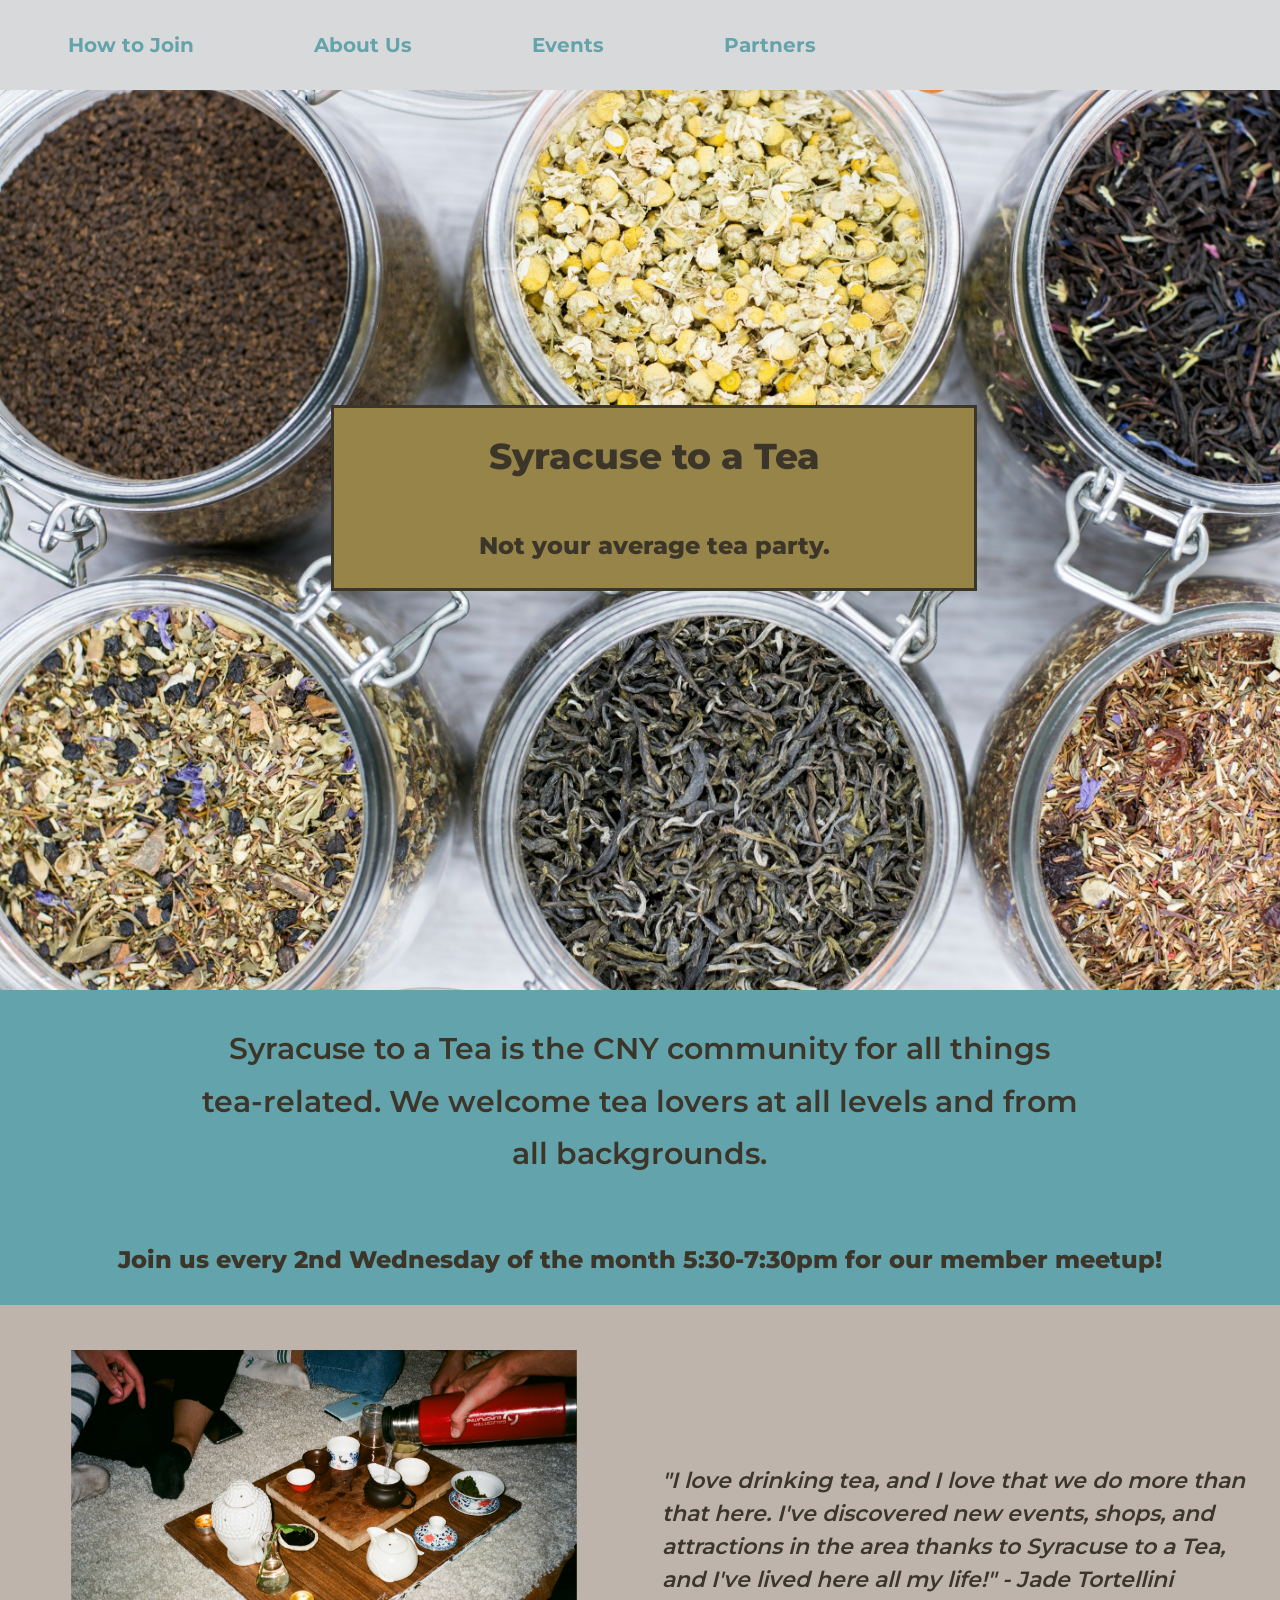
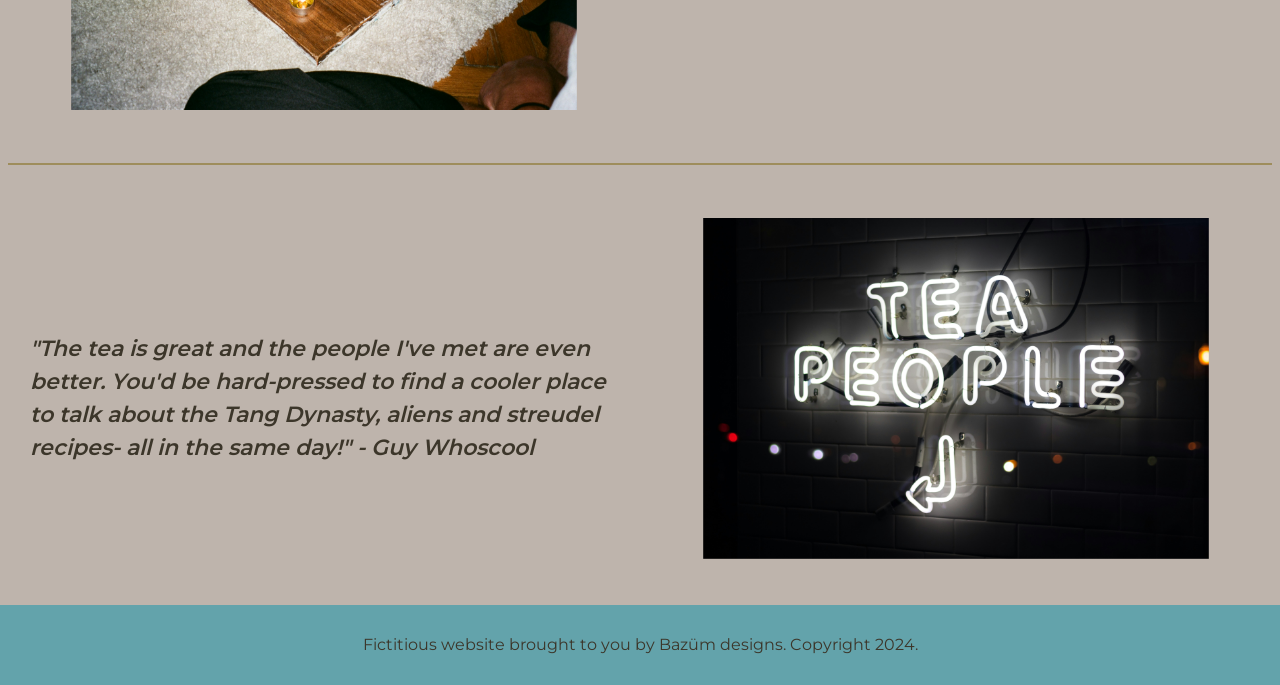
<file: index.html>
<!DOCTYPE html>
<!--[if lt IE 7]>      <html class="no-js lt-ie9 lt-ie8 lt-ie7"> <![endif]-->
<!--[if IE 7]>         <html class="no-js lt-ie9 lt-ie8"> <![endif]-->
<!--[if IE 8]>         <html class="no-js lt-ie9"> <![endif]-->
<!--[if gt IE 8]>      <html class="no-js"> <![endif]-->
<html lang="en">
    <head>
        <meta charset="utf-8">
        <meta http-equiv="X-UA-Compatible" content="IE=edge">
        <title>Syracuse's Tea Club For Everyone</title>
        <meta name="description" content="">
        <meta name="viewport" content="width=device-width, initial-scale=1, minimum-scale=1">
        <link rel="stylesheet" href="styles.css">
    </head>
    <body>
        <header id="header" class="container">
            <nav id="nav" class="navbar">
                <ul>
                    <li><a href="#">How to Join</a></li>
                    <li><a href="#">About Us</a></li>
                    <li><a href="#">Events</a></li>
                    <li><a href="#">Partners</a></li>
                </ul>
            </nav>
        </header>
        <section class="hero container">
            <div class="hero-text">
                <h1>Syracuse to a Tea</h1>
                <h3>Not your average tea party.</h3>
            </div>
        </section>
        <section id="pitch" class="quick-pitch container">
            <h2>Syracuse to a Tea is the CNY community for all things tea-related. We welcome tea lovers at all levels and from all backgrounds.</h2>
            <h3>Join us every 2nd Wednesday of the month 5:30-7:30pm for our member meetup!</h3>
        </section>
        <section id="quote-pic" class="container">
            <div class="quotepic">
                <div class="img one">
                    <img src="assets/tea_party.jpg" alt="Close up of tea tray with people sitting around it on the floor.">
                </div>
                <blockquote>
                    <p>"I love drinking tea, and I love that we do more than that here. I've discovered new events, shops, and attractions in the area thanks to Syracuse to a Tea, and I've lived here all my life!" - Jade Tortellini</p>
                </blockquote>
            </div>
            <hr class="separator-line">
            <div class="quotepic">
                <blockquote>
                    <p>"The tea is great and the people I've met are even better. You'd be hard-pressed to find a cooler place to talk about the Tang Dynasty, aliens and streudel recipes- all in the same day!" - Guy Whoscool</p>
                </blockquote>
                <div class="img two">
                    <img src="assets/teapeople_sign.jpg" alt="Three tea kettles">
                </div>
            </div>
        </section>
        <footer class="footer container">
            Fictitious website brought to you by Bazüm designs. Copyright 2024.
        </footer>
        <!--[if lt IE 7]>
            <p class="browsehappy">You are using an <strong>outdated</strong> browser. Please <a href="#">upgrade your browser</a> to improve your experience.</p>
        <![endif]-->
        
        <script src="" async defer></script>
    </body>
</html>
</file>
<file: styles.css>
/* http://meyerweb.com/eric/tools/css/reset/
v2.0 | 20110126
License: none (public domain)
*/
html, body, div, span, applet, object, iframe,
h1, h2, h3, h4, h5, h6, p, blockquote, pre,
a, abbr, acronym, address, big, cite, code,
del, dfn, em, img, ins, kbd, q, s, samp,
small, strike, strong, sub, sup, tt, var,
b, u, i, center,
dl, dt, dd, ol, ul, li,
fieldset, form, label, legend,
table, caption, tbody, tfoot, thead, tr, th, td,
article, aside, canvas, details, embed,
figure, figcaption, footer, header, hgroup, 
menu, nav, output, ruby, section, summary,
time, mark, audio, video {
    margin: 0;
    padding: 0;
    border: 0;
    font-size: 100%;
    font: inherit;
    vertical-align: baseline;
}

/* HTML5 display-role reset for older browsers */
article, aside, details, figcaption, figure, 
footer, header, hgroup, menu, nav, section {
    display: block;
}

body {
    line-height: 1;
    font-family: "Montserrat", sans-serif;
}

ol, ul {
    list-style: none;
}

blockquote, q {
    quotes: none;
}

blockquote:before, blockquote:after,
q:before, q:after {
    content: '';
    content: none;
}

table {
    border-collapse: collapse;
    border-spacing: 0;
}

/*Universal Styles*/

@font-face {
    font-family: "Montserrat";
    src:
    url(assets/Montserrat/Montserrat-VariableFont_wght.ttf) format(TrueType);
}

h1 {
    font-size: 2.25rem;
}

h2 {
    font-size: 1.875rem;
}

h3 {
    font-size: 1.5rem;
}

/*Container Utility Class & Media Queries*/

.container {
    max-width: 100%;
    margin-left: auto;
    margin-right: auto;
    padding-left: 0.5em;
    padding-right: 0.5em;
}

/* XXL */

@media only screen and (1440px < width <= 2560px) {
    .container {
        max-width: 2560px;
    }
}

/* XL */

@media only screen and (1024px < width <= 1440px) {
    .container {
        max-width: 1440px;
    }
}

/* L */

@media only screen and (768px < width <= 1024px) {
    .container {
        max-width: 1024px;
    }
    
    #nav ul a {
        font-size: 90%;
    }

    .hero-text h1 {
        text-align: center;
        line-height: 2;
    }

    .hero-text h3 {
        padding: 0 5% 5%;
        text-align: center;
    }

    section#pitch {
        height: 30vh;
        padding: 4em 1em;
        justify-content: space-evenly;
    }

    #pitch h2,
    #pitch h3 {
        line-height: 1.4;
    }

    #pitch h2 {
        font-size: 1.5rem;
        font-weight: 500;
    }

    #pitch h3 {
        width: 70%;
        font-size: 1.375rem;
    }

    #quote-pic {
        max-height: 45vh;
        padding-bottom: 1em;
        justify-items: space-evenly;
    }

    #quote-pic div:nth-child(1) {
        display: none;
    }

    .quotepic img:last-child {
        max-height: 80%;
        transform: scale(80%);
        align-self: center;
    }

    .quotepic blockquote p {
        line-height: 1.4;
        padding-left: 0.5em;
    }

    .separator-line {
        display: none;
    }
}

/* M */

@media only screen and (425px < width <= 768px) {
    .container {
        max-width: 768px;
    }

    #nav ul a {
        font-size: 90%;
    }

    .hero-text h1 {
        text-align: center;
        line-height: 2;
    }

    .hero-text h3 {
        display: none;
    }

    section#pitch {
        height: 40vh;
        padding: 4em 1em;
        justify-content: space-evenly;
    }

    #pitch h2,
    #pitch h3 {
        line-height: 1.4;
        
    }

    #pitch h2 {
        font-size: 1.5rem;
        font-weight: 500;
    }

    #pitch h3 {
        width: 70%;
        font-size: 1.375rem;
    }

    #quote-pic {
        max-height: 45vh;
        padding-bottom: 1em;
        justify-items: space-evenly;
    }

    #quote-pic div:nth-child(1) {
        display: none;
    }

    .quotepic img:last-child {
        max-height: 80%;
        transform: scale(80%);
        align-self: center;
    }

    .quotepic blockquote p {
        line-height: 1.4;
        padding-left: 0.5em;
    }

    .separator-line {
        display: none;
    }
}

/* S */

@media only screen and (375px < width <= 425px) {
    .container {
        max-width: 425px;
    }

    #nav ul a {
        font-size: 80%;
        padding: 0 1em;
    }

    .hero.container  {
        max-height: 60vh;
    }

    div.hero-text  {
        padding: 2em;
        transform: translate(22%, -20%)
    }

    .hero-text h1 {
        text-align: center;
        line-height: 1.4;
    }

    .hero-text h3 {
        display: none;
    }

    section#pitch {
        height: 40vh;
        padding: 2em 0.5em;
        justify-content: space-evenly;
    }

    #pitch h2,
    #pitch h3 {
        line-height: 1.4;
        
    }

    #pitch h2 {
        font-size: 100%;
        font-weight: 500;
    }

    #pitch h3 {
        width: 70%;
        font-size: 90%;
    }

    #quote-pic {
        display: none;
    }

   .footer {
    background-color: hsl(27, 12%, 71%);
    line-height: 1.4;
   }
}

/* XS */

@media only screen and (320px < width <= 375px) {
    .container {
        max-width: 375px;
    }

    #nav ul a {
        font-size: 80%;
        padding: 0 1em;
    }

    .hero.container  {
        max-height: 60vh;
    }

    div.hero-text  {
        padding: 2em;
        transform: translate(20%, -20%)
    }

    .hero-text h1 {
        text-align: center;
        line-height: 1.4;
    }

    .hero-text h3 {
        display: none;
    }

    #quote-pic {
        display: none;
    }

    .quick-pitch h3 {
        line-height: 1.4;
    }

    .quick-pitch h2 {
        display: none;
    }

   .footer {
    background-color: hsl(27, 12%, 71%);
    line-height: 1.4;
   }
}

/* XXS */
@media only screen and (0 <= width <= 320px) {
    .container {
        max-width: 320px;
    }

    #nav ul a {
        font-size: 80%;
        padding: 0 1em;
    }

    .navbar ul li:nth-child(4) {
        display: none;
    }

    .hero.container  {
        max-height: 60vh;
    }

    div.hero-text  {
        padding: 2em;
        transform: translate(16%, -20%)
    }

    .hero-text h1 {
        text-align: center;
        line-height: 1.4;
    }

    .hero-text h3 {
        display: none;
    }

    #quote-pic {
        display: none;
    }

    .quick-pitch h3 {
        line-height: 1.4;
    }

    .quick-pitch h2 {
        display: none;
    }

   .footer {
    background-color: hsl(27, 12%, 71%);
    line-height: 1.4;
   }
}

/*Header*/

#header {
    height: 10vh;
    background-color: hsl(210, 3%, 85%);
    max-width: 100%;
}

.navbar {
    display: flex;
    margin: 0;
    height: 100%;
    align-items: center;
}

.navbar ul {
    display: flex;
}

.navbar ul a {
    font-weight: 700;
    font-size: 1.25rem;
    color: hsl(187, 30%, 53%);
    text-decoration: none;
    padding: 1em 3em;
}

/*Hero Image Section*/

.hero {
    height: 100vh;
    background-image: url(assets/teas_in_jars.jpg);
    background-size: cover;
    background-repeat: no-repeat;
    background-color: hsl(45, 35%, 44%);
}

.hero-text {
    display: flex;
    flex-direction: column;
    position: relative;
    top: 35%;
    align-items: center;
    justify-content: space-around;
    width: 50vw;
    background-color: hsl(45, 35%, 44%);
    height: 20vh;
    border: 3px solid hsl(39, 17%, 20%);
    transform: translateX(50%);
}
.hero h1,
.hero h3 {
    font-weight: 800;
    color: hsl(39, 17%, 20%);
}

/*Quick Pitch Section*/

.quick-pitch {
    display: flex;
    flex-direction: column;
    justify-content: space-around;
    align-items: center;
    height: 35vh;
    color: hsl(39, 17%, 20%);
    background-color: hsl(187, 30%, 53%);
    font-weight: 800;
    text-align: center;
}

.quick-pitch h2 {
    font-weight: 600;
    line-height: 1.75;
    width: 70%;
}

/*Image with quote section*/

#quote-pic {
    height: 100vh;
    background-color: hsl(27, 12%, 71%);
}

.quotepic  {
    display: flex;
    flex: 1 1 30%;
    height: 50vh;
    max-width: 100%;
    justify-content: space-evenly;
}

hr {
    color: hsla(45, 35%, 44%, 0.8);
    border: 1px solid;

}

div.img {
    display: flex;
    max-width: 50%;
    height: 100%;
}

.img img {
    min-width: 100%;
    height: auto;
    flex: 1 1 30%;
    transform: scale(80%);
}

.quotepic blockquote {
    flex: 1 1 30%;
    color: hsl(39, 17%, 20%);
    font-size: 1.375rem;
    align-self: center;
    font-weight: 600;
    line-height: 1.5;
    font-style: italic;
    padding: 0 1em;
}

.two.img img {
    transform: scale(80%);
    padding-bottom: 1.5em;
}

/*Footer*/

footer {
    text-align: center;
    max-height: 10vh;
    color: hsl(39, 17%, 20%);
    background-color: hsl(187, 30%, 53%);
    padding: 2em;
}
</file>
